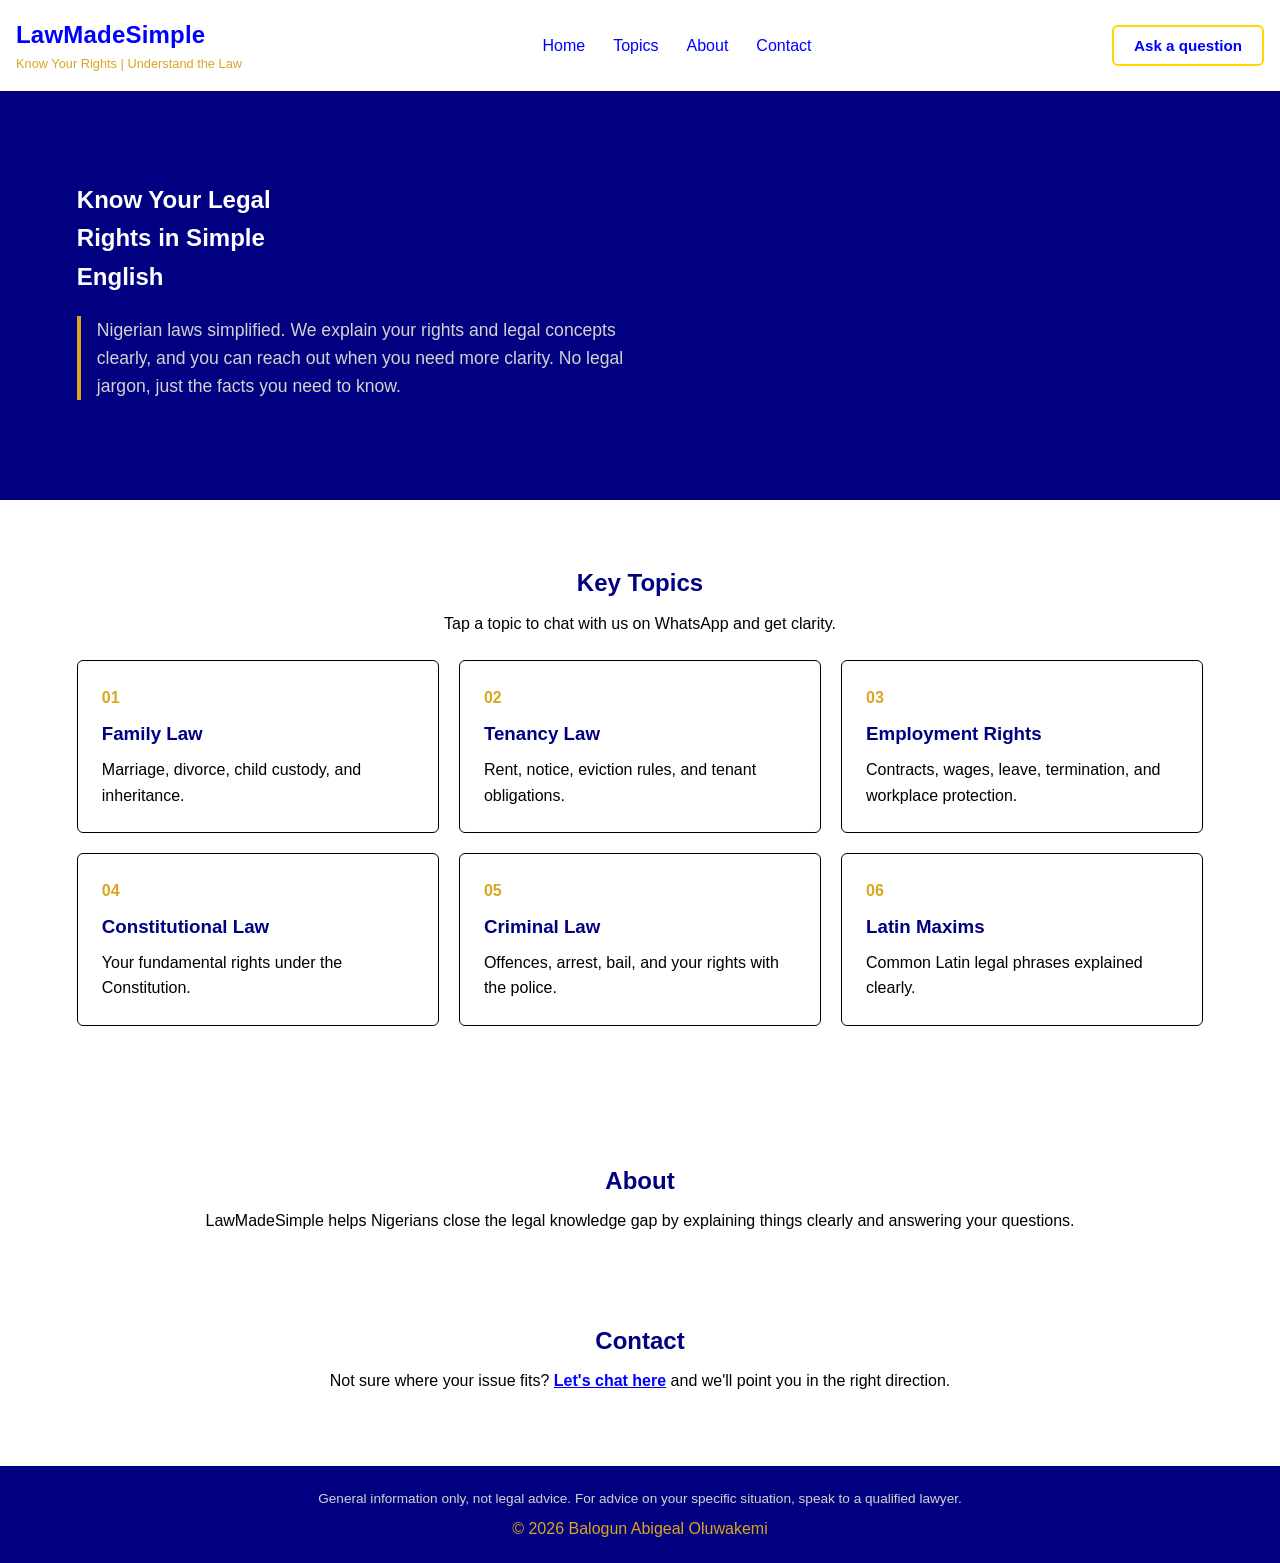
<file: index.html>
<!DOCTYPE html>
<html lang="en">
<head>
    <meta charset="UTF-8">
    <meta name="viewport" content="width=device-width, initial-scale=1.0">
    <title>LawMadeSimple | Legal Information Website</title>
    <link rel="stylesheet" href="law.css">
</head>
<body>
    <header>
        <nav class="navbar">
            <div class="logo">
                <h1>LawMadeSimple</h1>
                <p>Know Your Rights | Understand the Law</p>
            </div>
            <ul class="nav-links">
                <li><a href="#Home">Home</a></li>
                <li><a href="#Topics">Topics</a></li>
                <li><a href="#About">About</a></li>
                <li><a href="#Contact">Contact</a></li>
            </ul>
            <a class="ask-button" href="https://wa.me/2349069363178?text=Hello%2C%20I%20have%20a%20legal%20question." target="_blank" rel="noopener noreferrer">Ask a question</a>
        </nav>
    </header>

    <main>
        <section id="Home" class="container">
            <h2>Know Your Legal Rights in Simple English</h2>
            <p>Nigerian laws simplified. We explain your rights and legal concepts clearly, and you can reach out when you need more clarity. No legal jargon, just the facts you need to know.</p>
        </section>

        <section id="Topics">
            <h2>Key Topics</h2>
            <p>Tap a topic to chat with us on WhatsApp and get clarity.</p>

            <div id="cards">
                <a class="cards-info" data-topic="Family Law" href="https://wa.me/2349069363178" target="_blank" rel="noopener noreferrer">
                    <span class="card-number">01</span>
                    <h3>Family Law</h3>
                    <p>Marriage, divorce, child custody, and inheritance.</p>
                </a>
                <a class="cards-info" data-topic="Tenancy Law" href="https://wa.me/2349069363178" target="_blank" rel="noopener noreferrer">
                    <span class="card-number">02</span>
                    <h3>Tenancy Law</h3>
                    <p>Rent, notice, eviction rules, and tenant obligations.</p>
                </a>
                <a class="cards-info" data-topic="Employment Rights" href="https://wa.me/2349069363178" target="_blank" rel="noopener noreferrer">
                    <span class="card-number">03</span>
                    <h3>Employment Rights</h3>
                    <p>Contracts, wages, leave, termination, and workplace protection.</p>
                </a>
                <a class="cards-info" data-topic="Constitutional Law" href="https://wa.me/2349069363178" target="_blank" rel="noopener noreferrer">
                    <span class="card-number">04</span>
                    <h3>Constitutional Law</h3>
                    <p>Your fundamental rights under the Constitution.</p>
                </a>
                <a class="cards-info" data-topic="Criminal Law" href="https://wa.me/2349069363178" target="_blank" rel="noopener noreferrer">
                    <span class="card-number">05</span>
                    <h3>Criminal Law</h3>
                    <p>Offences, arrest, bail, and your rights with the police.</p>
                </a>
                <a class="cards-info" data-topic="Latin Maxims" href="https://wa.me/2349069363178" target="_blank" rel="noopener noreferrer">
                    <span class="card-number">06</span>
                    <h3>Latin Maxims</h3>
                    <p>Common Latin legal phrases explained clearly.</p>
                </a>
            </div>
        </section>

        <section id="About">
            <h2>About</h2>
            <p>LawMadeSimple helps Nigerians close the legal knowledge gap by explaining things clearly and answering your questions.</p>
        </section>

        <section id="Contact">
            <h2>Contact</h2>
            <p>Not sure where your issue fits? <a class="chat-link" href="https://wa.me/2349069363178?text=Hello%2C%20I%27d%20like%20to%20chat." target="_blank" rel="noopener noreferrer">Let's chat here</a> and we'll point you in the right direction.</p>
        </section>
    </main>

    <footer>
    <p class="disclaimer">General information only, not legal advice. For advice on your specific situation, speak to a qualified lawyer.</p>
    <p>&copy; 2026 Balogun Abigeal Oluwakemi</p>
</footer>
    <script src="law.js"></script>
</body>
</html>
</file>
<file: law.css>
* {
  box-sizing: border-box;
  margin: 0;
  padding: 0;
}

/* ---------- Body ---------- */
body {
  font-family: "Public Sans", Arial, sans-serif;
  background: white;
  color: black;
  line-height: 1.6;
}

/* ---------- Navbar ---------- */
.navbar {
  display: flex;
  align-items: center;
  justify-content: space-between;
  flex-wrap: wrap;
  gap: 16px;
  padding: 16px;
  background: white;
  color: blue;
}

.logo h1 {
  font-size: 1.5rem;
  letter-spacing: 0.2px;
}

.logo p {
  font-size: 0.8rem;
  color: goldenrod;
}

.nav-links {
  display: flex;
  gap: 28px;
  list-style: none;
}

.nav-links a {
  color: blue;
  text-decoration: none;
  font-weight: 500;
  padding: 4px 0;
}

/* ---------- Ask a question button ---------- */
.ask-button {
  display: inline-block;
  background: white;
  color: blue;
  border: 2px solid gold;
  padding: 10px 20px;
  border-radius: 6px;
  text-decoration: none;
  font: 600 0.95rem "Public Sans", Arial, sans-serif;
}

/* ---------- Contact chat link ---------- */
.chat-link {
  color: blue;
  font-weight: 600;
}

/* ---------- Hero ---------- */
.container {
  background: navy;
  color: black;
  padding: 90px 6% 100px;
  border-color: lightgray;
  text-align: left;
}

.container h2 {
  max-width: 18ch;
  margin-bottom: 20px;
  color: white;
}

.container p {
  max-width: 60ch;
  font-size: 1.1rem;
  color: lightgray;
  border-left: 4px solid goldenrod;
  padding-left: 16px;
}

/* ---------- Sections ---------- */
section {
  padding: 64px 6% 24px;
  text-align: center;
}

section h2 {
  color: navy;
  margin-bottom: 8px;
}

/* ---------- Cards ---------- */
#cards {
  display: grid;
  grid-template-columns: repeat(3, 1fr);
  gap: 20px;
  padding: 24px 0 48px;
  text-align: left;
}

.cards-info {
  display: block;
  color: inherit;
  text-decoration: none;
  background: white;
  border: 1px solid black;
  border-radius: 6px;
  padding: 24px;
  min-height: 140px;
}

.card-number {
  display: block;
  color: goldenrod;
  font-weight: 600;
  margin-bottom: 8px;
}

.cards-info h3 {
  color: navy;
  margin-bottom: 8px;
}

/* ---------- Footer ---------- */
footer {
  background: navy;
  color: goldenrod;
  text-align: center;
  padding: 22px 6%;
  margin-top: 48px;
}

.disclaimer {
  font-size: 0.85rem;
  color: lightgray;
  margin-bottom: 6px;
}

/* ---------- Tablet ---------- */
@media (max-width: 900px) {
  #cards {
    grid-template-columns: repeat(2, 1fr);
  }
}

/* ---------- Mobile ---------- */
@media (max-width: 640px) {
  .navbar {
    flex-direction: column;
    align-items: flex-start;
    position: static;
  }

  .nav-links {
    gap: 18px;
    flex-wrap: wrap;
  }

  .container {
    padding: 56px 6% 64px;
  }

  section {
    padding-top: 44px;
  }

  #cards {
    grid-template-columns: 1fr;
  }
  }
</file>
